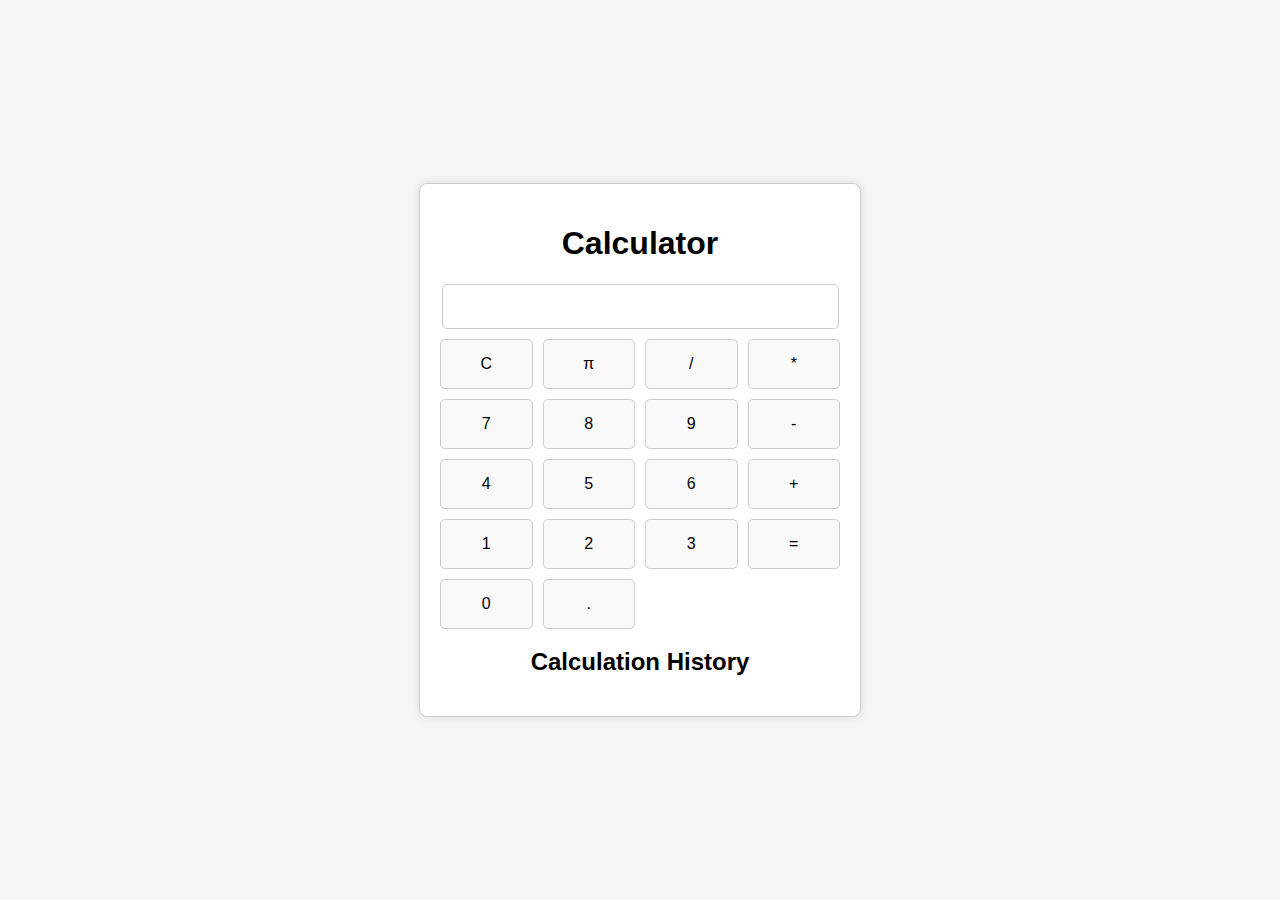
<file: projects/calculator/index.html>
<!DOCTYPE html>
<html lang="en">
<head>
    <meta charset="UTF-8">
    <meta name="viewport" content="width=device-width, initial-scale=1.0">
    <title>Simple Calculator</title>
    <link rel="stylesheet" href="styles.css">

</head>

<body>
    <div class="calculator">
        <h1>Calculator</h1>
        <input type="text" id="display" readonly>
        <div class="buttons">
            <button onclick="clearDisplay()">C</button>
            <button onclick="appendToDisplay('pi')">π</button>
            <button onclick="appendToDisplay('/')">/</button>
            <button onclick="appendToDisplay('*')">*</button>
            <button onclick="appendToDisplay('7')">7</button>
            <button onclick="appendToDisplay('8')">8</button>
            <button onclick="appendToDisplay('9')">9</button>
            <button onclick="appendToDisplay('-')">-</button>
            <button onclick="appendToDisplay('4')">4</button>
            <button onclick="appendToDisplay('5')">5</button>
            <button onclick="appendToDisplay('6')">6</button>
            <button onclick="appendToDisplay('+')">+</button>
            <button onclick="appendToDisplay('1')">1</button>
            <button onclick="appendToDisplay('2')">2</button>
            <button onclick="appendToDisplay('3')">3</button>
            <button onclick="calculateResult()">=</button>
            <button onclick="appendToDisplay('0')">0</button>
            <button onclick="appendToDisplay('.')">.</button>
        </div>
       
        <div id="history">
            <h2>Calculation History</h2>
            <ul id="historyList"></ul>
        </div>
       
    </div>
    <script src="script.js"></script>
</body>
</html>
</file>
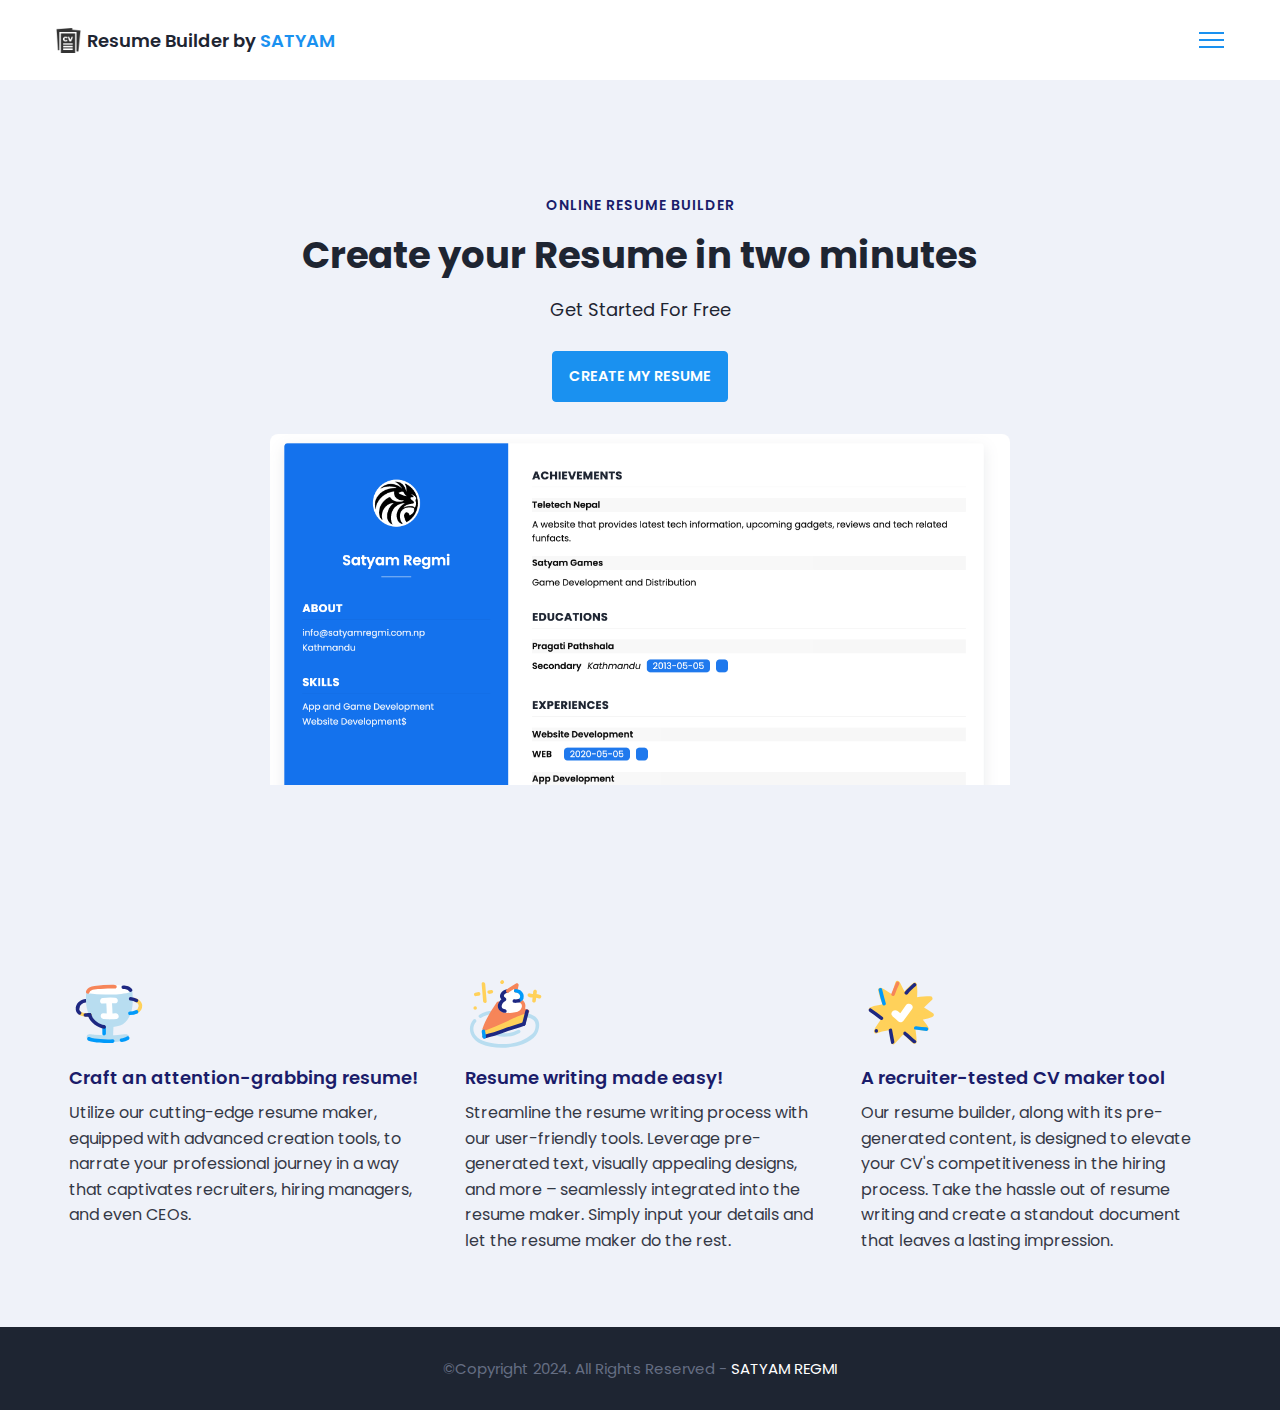
<file: projects/resume-builder/index.html>
<!DOCTYPE html>
<html>
    <head>
        <meta charset="utf-8">
        <meta http-equiv="X-UA-Compatible" content="IE=edge">
        <title>Resume Builder | SATYAM</title>
        <meta name="description" content="">
        <meta name="viewport" content="width=device-width, initial-scale=1">
        <link rel="stylesheet" href="assets/css/main.css">
         <link rel="icon" type="image/x-icon" href="https://satyamregmi.com.np/images/lion-logo.ico">
    </head>
    <body>

        <nav class = "navbar bg-white">
            <div class="container">
                <div class = "navbar-content">
                    <div class = "brand-and-toggler">
                        <a href = "https://satyamregmi.com.np/projects/resume-builder/" class = "navbar-brand">
                            <img src = "assets/images/curriculum-vitae.png" alt = "" class = "navbar-brand-icon">
                            <span class = "navbar-brand-text">Resume Builder by <span>SATYAM</span>
                        </a>
                        <button type = "button" class = "navbar-toggler-btn" onclick="toggleSlider()">
                            <div class = "bars">
                                <div class = "bar"></div>
                                <div class = "bar"></div>
                                <div class = "bar"></div>
                            </div>
                        </button>
                        <div class="slider" id="slider">
                            <button type="button" class="close-btn" onclick="toggleSlider()">&times;</button>
                            <a href="https://satyamregmi.com.np/projects/resume-builder/">Home</a>
                            <a href="https://satyamregmi.com.np/projects/">Projects</a>
                            <a href="https://satyamregmi.com.np/" target="_blank">Satyam Regmi</a>
                            <a href="https://games.satyamregmi.com.np/" target="_blank">Games</a>
                            <a href="https://blogs.satyamregmi.com.np/" target="_blank">Blogs</a>
                        </div>
                    </div>
                </div>
            </div>
        </nav>

        <header class = "header bg-bright" id = "header">
            <div class = "container">
                <div class = "header-content text-center">
                    <h6 class = "text-uppercase text-blue-dark fs-14 fw-6 ls-1">online resume builder</h6>
                    <h1 class = "lg-title">Create your Resume in two minutes</h1>
                    <p class = "text-dark fs-18">Get Started For Free</p>
                    <a href = "resume" class = "btn btn-primary text-uppercase">create my resume</a>
                    <img src = "assets/images/resume-template-2.png" alt="Resume Template">
                </div>
            </div>
        </header>

        <div class = "section-two bg-bright">
            <div class="container">
                <div class="section-two-content">
                    <div class = "section-items">
                        <div class = "section-item">
                            <div class = "section-item-icon">
                                <img src = "assets/images/feature-1-edf4481d69166ac81917d1e40e6597c8d61aa970ad44367ce78049bf830fbda5.svg" alt = "">
                            </div>
                            <h5 class = "section-item-title">Craft an attention-grabbing resume! </h5>
                            <p class = "text">Utilize our cutting-edge resume maker, equipped with advanced creation tools, to narrate your professional journey in a way that captivates recruiters, hiring managers, and even CEOs.</p>
                        </div>

                        <div class = "section-item">
                            <div class = "section-item-icon">
                                <img src = "assets/images/feature-2-a7a471bd973c02a55d1b3f8aff578cd3c9a4c5ac4fc74423d94ecc04aef3492b.svg" alt = "">
                            </div>
                            <h5 class = "section-item-title">Resume writing made easy!</h5>
                            <p class = "text">Streamline the resume writing process with our user-friendly tools. Leverage pre-generated text, visually appealing designs, and more – seamlessly integrated into the resume maker. Simply input your details and let the resume maker do the rest.</p>
                        </div>

                        <div class = "section-item">
                            <div class = "section-item-icon">
                                <img src = "assets/images/feature-3-4e87a82f83e260488c36f8105e26f439fdc3ee5009372bb5e12d9421f32eabdd.svg" alt = "">
                            </div>
                            <h5 class = "section-item-title">A recruiter-tested CV maker tool</h5>
                            <p class = "text">Our resume builder, along with its pre-generated content, is designed to elevate your CV's competitiveness in the hiring process. Take the hassle out of resume writing and create a standout document that leaves a lasting impression.</p>
                        </div>
                    </div>
                </div>
            </div>
        </div>

        <footer class = "footer bg-dark">
            <div class="container">
                <div class = "footer-content text-center">
                    <p class="fs-15">&copy;Copyright 2024. All Rights Reserved - <span>SATYAM REGMI</span></p>
                </div>
            </div>
        </footer>
        
    </body>
    <script>
function toggleSlider() {
    const slider = document.getElementById('slider');
    const sliderWidth = slider.offsetWidth;
    const currentRight = getComputedStyle(slider).right;

    if (currentRight === '0px' || currentRight === 'auto') {
        slider.style.right = `-${sliderWidth}px`;
    } else {
        slider.style.right = '0';
    }
}
    </script>
</html>
</file>
<file: projects/calculator/styles.css>
body {
    font-family: 'Arial', sans-serif;
    display: flex;
    align-items: center;
    justify-content: center;
    height: 100vh;
    margin: 0;
    background-color: #f5f5f5;
}

.calculator {
    text-align: center;
    padding: 20px;
    border: 1px solid #ccc;
    border-radius: 8px;
    box-shadow: 0 0 10px rgba(0, 0, 0, 0.1);
    background-color: #fff;
    max-width: 400px;
    width: -webkit-fill-available;
}

#display {
    width: calc(100% - 3px);
    padding: 10px;
    box-sizing: border-box;
    margin-bottom: 10px;
    font-size: 20px;
    border: 1px solid #ccc;
    border-radius: 5px;
}

.buttons {
    display: grid;
    grid-template-columns: repeat(4, 1fr);
    gap: 10px;
}

button {
    padding: 15px;
    font-size: 16px;
    cursor: pointer;
    border: 1px solid #ccc;
    border-radius: 5px;
    background-color: #f9f9f9;
    transition: background-color 0.3s;
}

button:hover {
    background-color: #e0e0e0;
}

button:active {
    background-color: #d3d3d3;
}

li{
    margin: 10px;
    font-size: 18px;
    border: 1px solid #d3d3d3;
    list-style: none;
    display: flex;
    justify-content: space-between;
    padding: 10px;
    overflow-x: auto;
}
ul{
    margin: 0%;

    padding: 0;
}
</file>
<file: projects/resume-builder/assets/css/main.css>
@import url('https://fonts.googleapis.com/css2?family=Manrope:wght@200;300;400;500;600;700;800&family=Poppins:ital,wght@0,100;0,200;0,300;0,400;0,500;0,600;0,700;0,800;0,900;1,100;1,200;1,300;1,400;1,500;1,600;1,700;1,800;1,900&display=swap');

:root{
    --clr-blue: #1A91F0;
    --clr-blue-mid: #1170CD;
    --clr-blue-dark: #1A1C6A;
    --clr-white: #fff;
    --clr-bright: #EFF2F9;
    --clr-dark: #1e2532;
    --clr-black: #000;
    --clr-grey: #656e83;
    --clr-green: #1472ed;
    --font-poppins: 'Poppins', sans-serif;
    --font-manrope: 'Manrope', sans-serif;;
    --transition: all 300ms ease-in-out;
}

*{
    padding: 0;
    margin: 0;
    box-sizing: border-box;
}

html{
    font-size: 10px;
}

body{
    font-size: 1.6rem;
    font-family: var(--font-poppins);
}

button{
    border: none;
    background-color: transparent;
    outline: 0;
    cursor: pointer;
    font-family: inherit;
}

img{
    width: 100%;
    display: block;
}

a{
    text-decoration: none;
}

/* fonts */
.font-poppins{font-family: var(--font-poppins);}
.font-manrope{font-family: var(--font-manrope);}

/* text colors */
.text-blue{color: var(--clr-blue);}
.text-blue-mid{color: var(--clr-blue-mid);}
.text-blue-dark{color: var(--clr-blue-dark);}
.text-bright{color: var(--clr-bright);}
.text-dark{color: var(--clr-dark);}
.text-grey{color: var(--clr-grey);}
.text-white{color: var(--clr-white);}

/* backgrounds */
.bg-blue{background-color: var(--clr-blue);}
.bg-blue-mid{background-color: var(--clr-blue-mid);}
.bg-blue-dark{background-color: var(--clr-blue-dark);}
.bg-bright{background-color: var(--clr-bright);}
.bg-dark{background-color: var(--clr-dark);}
.bg-grey{background-color: var(--clr-grey);}
.bg-white{background-color: var(--clr-white);}
.bg-black{background-color: var(--clr-black);}
.bg-green{background-color: var(--clr-green);}

.text-center{ text-align: center;}
.text-left{text-align: left;}
.text-right{text-align: right;}
.text-uppercase{text-transform: uppercase;}
.text-lowercase{text-transform: lowercase;}
.text-capitalize{text-transform: capitalize;}
.text{
    color: var(--clr-dark);
    opacity: 0.9;
    margin: 2rem 0;
    line-height: 1.6;
}

.fw-2{font-weight: 200;}
.fw-3{font-weight: 300;}
.fw-4{font-weight: 400;}
.fw-5{font-weight: 500;}
.fw-6{font-weight: 600;}
.fw-7{font-weight: 700;}
.fw-8{font-weight: 800;}

.fs-13{font-size: 13px;}
.fs-14{font-size: 14px;}
.fs-15{font-size: 15px;}
.fs-16{font-size: 16px;}
.fs-17{font-size: 17px;}
.fs-18{font-size: 18px;}
.fs-19{font-size: 19px;}
.fs-20{font-size: 20px;}
.fs-21{font-size: 21px;}
.fs-22{font-size: 22px;}
.fs-23{font-size: 23px;}
.fs-24{font-size: 24px;}
.fs-25{font-size: 25px;}

.ls-1{letter-spacing: 1px;}
.ls-2{letter-spacing: 2px;}

.container{
    max-width: 1200px;
    margin: 0 auto;
    padding: 0 1.6rem;
}

/* bars button */
.bars{
    display: flex;
    flex-direction: column;
    justify-content: space-between;
    height: 16.5px;
    width: 25px;
    z-index: 10;
}
.bars .bar{
    width: 100%;
    height: 2px;
    background-color: var(--clr-blue);
    transition: var(--transition);
}

.bars:hover .bar{
    background-color: var(--clr-dark);
}

/* Add styling for the active state if needed */
.bars-active .bar:nth-child(1) {
    transform: rotate(-45deg) translate(-5px, 6px);
}

.bars-active .bar:nth-child(2) {
    opacity: 0;
}

.bars-active .bar:nth-child(3) {
    transform: rotate(45deg) translate(-5px, -6px);
}

/* Add the following styles for the slider */
.slider {
    position: fixed;
    top: 0;
    right: -250px;
    height: 100%;
    width: 250px;
    background-color: #333;
    z-index: 1000;
    overflow-x: hidden;
    transition: 0.5s;
    padding: 50px 15px 15px 15px;
}

.slider a {
    padding: 15px;
    text-decoration: none;
    color: white;
    display: block;
    transition: 0.3s;
}

.slider a:hover {
    background-color: #555;
}

.close-btn {
    display: contents;
    font-size: 30px;
    background-color: #333;
    color: white;
    border: none;
    padding: 15px;
    cursor: pointer;
}

.close-btn:hover {
    background-color: #555;
}


/* buttons */
.btn{
    font-size: 14.5px;
    font-weight: 600;
    padding: 1.4rem 1.6rem;
    border-radius: 4px;
    display: inline-block;
}

.btn-primary{
    background-color: var(--clr-blue);
    color: var(--clr-white);
    border: 1px solid var(--clr-blue);
    transition: var(--transition);
}

.btn-primary:hover{
    background-color: transparent;
    color: var(--clr-dark);
    border-color: var(--clr-grey);
}

.btn-secondary{
    background-color: transparent;
    color: var(--clr-dark);
    border: 1px solid var(--clr-grey);
    transition: var(--transition);
}

.btn-secondary:hover{
    background-color: var(--clr-blue);
    color: var(--clr-white);
    border-color: var(--clr-blue);
}

.btn-group button:first-child, .btn-group a:first-child{
    margin-right: 1rem!important;
}

/* navbar part */
.navbar{
    height: 80px;
    display: flex;
    align-items: center;
    box-shadow: rgba(0, 0, 0, 0.08) 0px 3px 8px;
}

.navbar .container{
    width: 100%;
}

.navbar-brand{
    display: flex;
    align-items: center;
    justify-content: flex-start;
    font-size: 1.8rem;
}
.navbar-brand-text{
    color: var(--clr-dark);
    font-weight: 600;
}
.navbar-brand-text span{
    color: var(--clr-blue);
}
.navbar-brand-icon{
    width: 25px;
    margin-right: 6px;
    opacity: 0.8;
}
.brand-and-toggler{
    display: flex;
    align-items: center;
    justify-content: space-between;
}
.header{
    min-height: calc(100vh - 80px);
    display: flex;
    flex-direction: column;
    align-items: center;
    justify-content: center;
}
.header-content{
    max-width: 740px;
    margin-right: auto;
    margin-left: auto;
}
.header-content img{
    max-width: 760px;
    border-top-right-radius: 8px;
    border-top-left-radius: 8px;
    margin-top: 3.2rem;
}
.lg-title{
    margin: 1.4rem 0;
    font-size: 37px;
    line-height: 1.4;
    color: var(--clr-dark);
}
.header-content p{
    margin-bottom: 2.6rem;
    line-height: 1.6;
}


/* section one */
.section-one{
    padding: 64px 0;
    min-height: 80vh;
    display: flex;
    align-items: center;
}
.section-one-l img{
    max-width: 545px;
    margin-right: auto;
    margin-left: auto;
}
.section-one-r{
    margin-top: 4rem;
}

.section-one .btn-group{
    margin-top: 2rem;
}
.section-one-r{
    max-width: 545px;
    margin-right: auto;
    margin-left: auto;
}
.section-one-r .btn-group{
    margin-top: 3rem;
}

/* section two */
.section-two{
    padding: 64px 0;
}
.section-two .section-items{
    display: grid;
    gap: 2rem;
}

.section-two .section-item{
    max-width: 350px;
    text-align: center;
    margin-right: auto;
    margin-left: auto;
}
.section-two .section-item-icon{
    margin: 1rem 0;
}
.section-two .section-item-icon img{
    width: 80px;
    margin-right: auto;
    margin-left: auto;
}
.section-two .section-item-title{
    color: var(--clr-blue-dark);
    font-size: 1.8rem;
    font-weight: 600;
}
.section-two .text{
    margin: 0.9rem 0;
}

/* footer */
.footer{
    padding: 3rem 0;
}
.footer-content p{
    color: var(--clr-grey);
}
.footer-content p span{
    color: var(--clr-white);
}

/* media queries */
@media screen and (min-width: 768px){
    .section-two .section-items{
        grid-template-columns: repeat(2, 1fr);
    }
}

@media screen and (min-width: 992px){
    .section-one-content{
        display: grid;
        grid-template-columns: repeat(2, 1fr);
        column-gap: 3rem;
    }
    .section-one-r{
        text-align: left;
    }
    .section-two .section-items{
        grid-template-columns: repeat(3, 1fr);
    }
    .section-two .section-item{
        text-align: left;
    }
    .section-two .section-item-icon img{
        margin-left: 0;
    }
}



/* resume page */
#about-sc{
    padding: 64px 0;
}

.cv-form-row-title{
    background-color: var(--clr-dark);
    padding: 0.8rem 1.6rem;
    margin-bottom: 2rem;
}

.cv-form-row-title h3{
    color: var(--clr-white);
    font-weight: 500;
    text-transform: uppercase;
    letter-spacing: 1.5px;
    font-size: 1.7rem;
}
.cv-form-blk{
    margin: 3rem 0;
}
.cv-form-row{
    padding: 3rem 2rem 0 2rem;
    border: 1px solid rgba(0, 0, 0, 0.08);
    margin-bottom: 1rem;
    position: relative;
}
textarea{
    resize: none;
}
.form-elem{
    margin-bottom: 3rem;
    position: relative;
}
.form-label{
    display: block;
    font-weight: 600;
    font-size: 14px;
    color: var(--clr-dark);
    margin-bottom: 0.5rem;
}
.form-control{
    border-radius: none;
    border: 1px solid rgba(0, 0, 0, 0.1);
    font-size: 14px;
    padding: 0.8rem 1.6rem;
    font-family: inherit;
    width: 100%;
    outline: 0;
    transition: var(--transition);
}
.form-control-txt-area{
    border-radius: none;
    border: 1px solid rgba(0, 0, 0, 0.1);
    font-size: 14px;
    padding: 0.8rem 1.6rem;
    font-family: inherit;
    width: 100%;
    height: auto;
    outline: 0;
    transition: var(--transition);
    scroll-behavior: smooth;
}
.form-control-txt-area:focus{
    border-color: rgba(0, 0, 0, 0.3);
}

.form-control:focus{
    border-color: rgba(0, 0, 0, 0.3);
}
.form-text{
    color: #ca0b00;
    font-size: 12px;
    position: absolute;
    letter-spacing: 0.5px;
    top: calc(100% + 2px);
    left: 0;
    width: 100%;
}
.cols-3, .cols-2{
    display: grid;
}
.repeater-add-btn{
    width: 25px;
    height: 25px;
    background-color: var(--clr-blue-mid);
    font-size: 1.6rem;
    color: var(--clr-white);
    margin: 1rem 0;
}
.repeater-remove-btn{
    position: absolute;
    top: 10px;
    right: 10px;
    z-index: 999;
    width: 25px;
    height: 25px;
    border-radius: 50%;
    background-color: #ca0b00;
    color: var(--clr-white);
    font-size: 1.6rem;
}

/* preview section */
.preview-cnt{
    border-radius: 5px;
    display: grid;
    grid-template-columns: 32% auto;
    box-shadow: rgba(149, 157, 165, 0.2) 0px 8px 24px;
    overflow: hidden;
}

.preview-cnt-l{
    padding: 3rem 3rem 2rem 3rem;
}
.preview-cnt-r{
    padding: 3rem 3rem 3rem 4rem;
}
.preview-cnt-l .preview-blk:nth-child(1){
    text-align: center;
}
.preview-image{
    width: 120px;
    height: 120px;
    border-radius: 50%;
    overflow: hidden;
    margin-right: auto;
    margin-left: auto;
}
.preview-image img{
    width: 100%;
    height: 100%;
    object-fit: cover;
}
.preview-item-name{
    font-size: 2.4rem;
    font-weight: 600;
    margin: 1.8rem 0;
    position: relative;
}
.preview-item-name::after{
    position: absolute;
    content: "";
    bottom: -10px;
    width: 50px;
    height: 1.5px;
    background-color: rgba(255, 255, 255, 0.5);
    left: 50%;
    transform: translateX(-50%);
}
.preview-blk{
    padding: 1rem 0;
    margin-bottom: 1rem;
}
.preview-blk-title h3{
    text-transform: uppercase;
    letter-spacing: 0.5px;
    border-bottom: 0.5px solid rgba(0, 0, 0, 0.08);
    padding-bottom: 0.5rem;
}
.preview-blk-title{
    margin-bottom: 1rem;
}
.preview-blk-list .preview-item{
    font-size: 1.5rem;
    margin-bottom: 0.2rem;
    opacity: 0.95;
}
.preview-cnt-r .preview-blk-title{
    color: var(--clr-dark);
}
.preview-cnt-r .preview-blk-list .preview-item{
    margin-top: 1.8rem;
}

.achievements-items.preview-blk-list .preview-item span:first-child,
.educations-items.preview-blk-list .preview-item span:first-child,
.experiences-items.preview-blk-list .preview-item span:first-child{
    display: block;
    font-weight: 600;
    margin-bottom: 1rem;
    background-color: rgba(0, 0, 0, 0.03);
}

.educations-items.preview-blk-list .preview-item span:nth-child(2),
.experiences-items.preview-blk-list .preview-item span:nth-child(2){
    font-weight: 600;
    margin-right: 1rem;
}

.educations-items.preview-blk-list .preview-item span:nth-child(3),
.experiences-items.preview-blk-list .preview-item span:nth-child(3){
    font-style: italic;
    margin-right: 1rem;
}

.educations-items.preview-blk-list .preview-item span:nth-child(4),
.educations-items.preview-blk-list .preview-item span:nth-child(5),
.experiences-items.preview-blk-list .preview-item span:nth-child(4),
.experiences-items.preview-blk-list .preview-item span:nth-child(5){
    margin-right: 1rem;
    background-color: var(--clr-green);
    color: var(--clr-white);
    padding: 0 1rem;
    border-radius: 0.6rem;
}

.educations-items.preview-blk-list .preview-item span:nth-child(6),
.experiences-items.preview-blk-list .preview-item span:nth-child(6){
    font-size: 13.5px;
    display: block;
    opacity: 0.8;
    margin-top: 1rem;
}
.projects-items.preview-blk-list .preview-item span{
    display: block;
}

@media screen and (min-width: 768px){
    .cols-3{
        grid-template-columns: repeat(3, 1fr);
        column-gap: 2rem;
    }
    .cols-2{
        grid-template-columns: repeat(2, 1fr);
        column-gap: 2rem;
    }
}

@media screen and (min-width: 992px){
    .cv-form-row{
        padding: 3rem 3rem 0rem 3rem;
    }
    .cols-3{
        grid-template-columns: repeat(3, 1fr);
    }
}

.print-btn-sc{
    margin: 2rem 0 6rem 0;
}
.hidden{
    display: none;
}

/* print section */
@media print{
    body *{
        visibility: hidden;
    }

    .non_print_area{
        display: none;
    }

    .print_area, .print_area *{
        visibility: visible;
    }

    .print_area{
        width: 100%;
        position: absolute;
        left: 0;
        top: 0;
        overflow: hidden;
    }
}
.customBox{
    order: 1px solid black;
    opacity: 1;
    padding: 10px;
    margin: 10px;
    z-index: 10;
    position: fixed;
    background: black;
    color: #fff;
    top: 30%;
    border-radius: 5px;
}
.hide-box-btn{
    background-color: var(--clr-blue);
    color: var(--clr-white);
    padding: 7px;
    width: 60px;
    border-radius: 5px;
}
.desktop-box-btn{
    background-color: var(--clr-blue);
    color: var(--clr-white);
    padding: 7px;
    width: max-content;
    border-radius: 5px;
}
</file>
